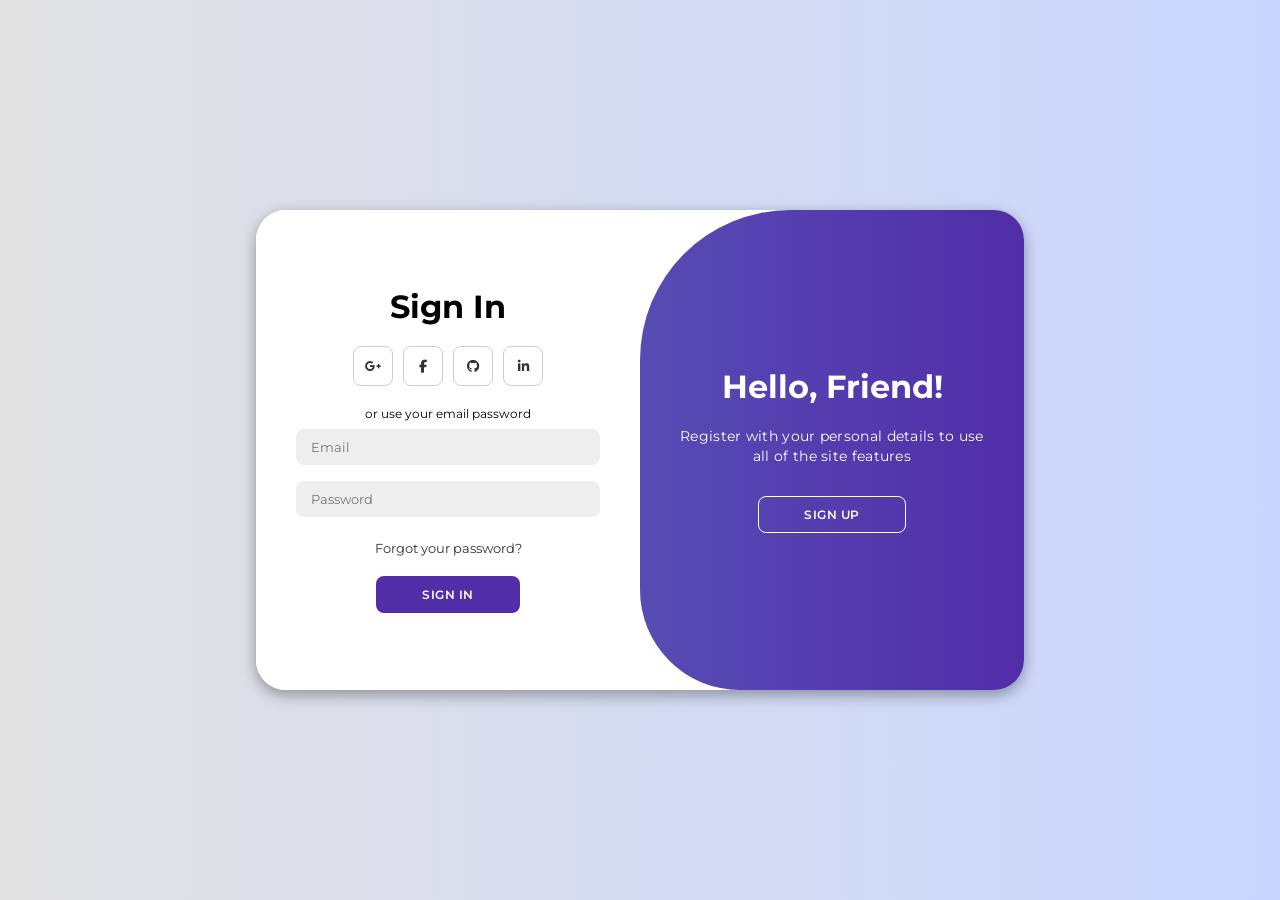
<file: templates/login.html>
<!DOCTYPE html>
<html lang="en">
<head>
    <meta charset="UTF-8">
    <meta name="viewport" content="width=device-width, initial-scale=1.0">
    <title>StyleSpectrum - Login</title>
    <link rel="stylesheet" href="https://cdnjs.cloudflare.com/ajax/libs/font-awesome/6.4.2/css/all.min.css">
    <link rel="stylesheet" href="../static/css/login.css">
</head>
<body>
    <div class="container" id="container">
        <div class="form-container sign-up">
            <form>
                <h1>Create Account</h1>
                <div class="social-icons">
                    <a href="#" class="icon"><i class="fa-brands fa-google-plus-g"></i></a>
                    <a href="#" class="icon"><i class="fa-brands fa-facebook-f"></i></a>
                    <a href="#" class="icon"><i class="fa-brands fa-github"></i></a>
                    <a href="#" class="icon"><i class="fa-brands fa-linkedin-in"></i></a>
                </div>
                <span>or use your email for registration</span>
                <input type="text" placeholder="Name">
                <input type="email" placeholder="Email">
                <input type="password" placeholder="Password">
                <button type="submit">Sign Up</button>
            </form>
        </div>
        <div class="form-container sign-in">
            <form>
                <h1>Sign In</h1>
                <div class="social-icons">
                    <a href="#" class="icon"><i class="fa-brands fa-google-plus-g"></i></a>
                    <a href="#" class="icon"><i class="fa-brands fa-facebook-f"></i></a>
                    <a href="#" class="icon"><i class="fa-brands fa-github"></i></a>
                    <a href="#" class="icon"><i class="fa-brands fa-linkedin-in"></i></a>
                </div>
                <span>or use your email password</span>
                <input type="email" placeholder="Email">
                <input type="password" placeholder="Password">
                <a href="#">Forgot your password?</a>
                <button type="submit">Sign In</button>
            </form>
        </div>
        <div class="toggle-container">
            <div class="toggle">
                <div class="toggle-panel toggle-left">
                    <h1>Welcome Back!</h1>
                    <p>Enter your personal details to use all of the site features</p>
                    <button class="hidden" id="login">Sign In</button>
                </div>
                <div class="toggle-panel toggle-right">
                    <h1>Hello, Friend!</h1>
                    <p>Register with your personal details to use all of the site features</p>
                    <button class="hidden" id="register">Sign Up</button>
                </div>
            </div>
        </div>
    </div>

    <script src="../static/js/login.js"></script>
</body>
</html>
</file>
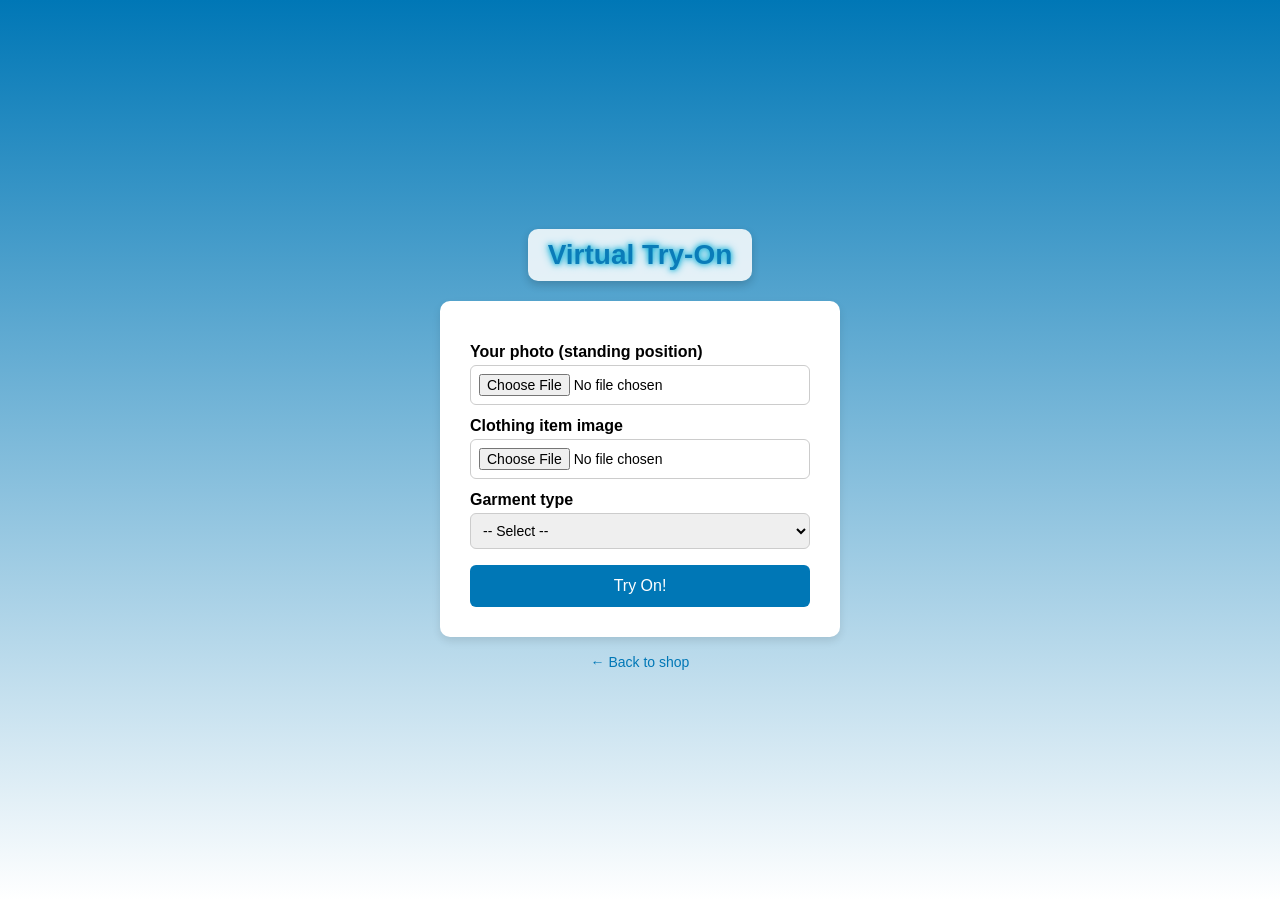
<file: templates/upload.html>
<!DOCTYPE html>
<html lang="en">
<head>
    <meta charset="UTF-8">
    <meta name="viewport" content="width=device-width, initial-scale=1.0">
    <title>StyleSpectrum - Try On</title>
    <style>
        * { margin: 0; padding: 0; box-sizing: border-box; }

        body {
            font-family: 'Segoe UI', Tahoma, Geneva, Verdana, sans-serif;
            background: linear-gradient(to bottom, #0077B6, #ffffff);
            display: flex;
            flex-direction: column;
            justify-content: center;
            align-items: center;
            min-height: 100vh;
            padding: 2rem;
        }

        h2 {
            background: white;
            opacity: 0.85;
            padding: 10px 20px;
            border-radius: 10px;
            box-shadow: 0 4px 8px rgba(0,0,0,0.2);
            font-size: 28px;
            font-weight: bold;
            color: #0077B6;
            text-shadow: 0 0 5px #00B4DB, 0 0 10px #00B4DB;
            margin-bottom: 20px;
        }

        form {
            background: white;
            padding: 30px;
            border-radius: 10px;
            box-shadow: 0 4px 8px rgba(0,0,0,0.1);
            width: 400px;
            max-width: 100%;
            animation: slideIn 0.5s ease-out forwards;
        }

        @keyframes slideIn {
            from { opacity: 0; transform: translateY(-20px); }
            to   { opacity: 1; transform: translateY(0); }
        }

        label {
            display: block;
            font-weight: bold;
            margin: 12px 0 4px;
        }

        input[type="file"],
        select {
            display: block;
            width: 100%;
            padding: 8px;
            margin-bottom: 8px;
            border: 1px solid #ccc;
            border-radius: 6px;
            font-size: 14px;
        }

        input[type="submit"] {
            display: block;
            width: 100%;
            padding: 12px;
            margin-top: 16px;
            background-color: #0077B6;
            color: white;
            border: none;
            border-radius: 6px;
            font-size: 16px;
            cursor: pointer;
            transition: background 0.3s ease;
        }

        input[type="submit"]:hover {
            background-color: #005f8d;
        }

        .back-link {
            margin-top: 16px;
            text-align: center;
        }

        .back-link a {
            color: #0077B6;
            text-decoration: none;
            font-size: 14px;
        }

        .back-link a:hover {
            text-decoration: underline;
        }
    </style>
</head>
<body>
    <h2>Virtual Try-On</h2>
    <form action="./upload.html" method="POST" enctype="multipart/form-data">
        <label for="model_image">Your photo (standing position)</label>
        <input type="file" id="model_image" name="model_image" accept="image/*" required>

        <label for="clothes_image">Clothing item image</label>
        <input type="file" id="clothes_image" name="clothes_image" accept="image/*" required>

        <label for="garment_type">Garment type</label>
        <select id="garment_type" name="garment_type" required>
            <option value="">-- Select --</option>
            <option value="upper_body">Upper body (shirt, jacket...)</option>
            <option value="lower_body">Lower body (pants, skirt...)</option>
        </select>

        <input type="submit" value="Try On!">
    </form>
    <div class="back-link">
        <a href="homw.html">&larr; Back to shop</a>
    </div>
</body>
</html>
</file>
<file: static/css/login.css>
@import url('https://fonts.googleapis.com/css2?family=Montserrat:wght@300;400;500;600;700&display=swap');

* {
    margin: 0;
    padding: 0;
    box-sizing: border-box;
    font-family: 'Montserrat', sans-serif;
}

body {
    background-color: #c9d6ff;
    background: linear-gradient(to right, #e2e2e2, #c9d6ff);
    display: flex;
    align-items: center;
    justify-content: center;
    flex-direction: column;
    height: 100vh;
}

.container {
    background-color: #fff;
    border-radius: 30px;
    box-shadow: 0 5px 15px rgba(0, 0, 0, 0.35);
    position: relative;
    overflow: hidden;
    width: 768px;
    max-width: 100%;
    min-height: 480px;
}

.container p {
    font-size: 14px;
    line-height: 20px;
    letter-spacing: 0.3px;
    margin: 20px 0;
}

.container span {
    font-size: 12px;
}

.container a {
    color: #333;
    font-size: 13px;
    text-decoration: none;
    margin: 15px 0 10px;
}

.container button {
    background-color: #512da8;
    color: #fff;
    font-size: 12px;
    padding: 10px 45px;
    border: 1px solid transparent;
    border-radius: 8px;
    font-weight: 600;
    letter-spacing: 0.5px;
    text-transform: uppercase;
    margin-top: 10px;
    cursor: pointer;
}

.container button.hidden {
    background-color: transparent;
    border-color: #fff;
}

.container form {
    background-color: #fff;
    display: flex;
    align-items: center;
    justify-content: center;
    flex-direction: column;
    padding: 0 40px;
    height: 100%;
}

.container input {
    background-color: #eee;
    border: none;
    margin: 8px 0;
    padding: 10px 15px;
    font-size: 13px;
    border-radius: 8px;
    width: 100%;
    outline: none;
}

.form-container {
    position: absolute;
    top: 0;
    height: 100%;
    transition: all 0.6s ease-in-out;
}

.sign-in {
    left: 0;
    width: 50%;
    z-index: 2;
}

.container.active .sign-in {
    transform: translateX(100%);
}

.sign-up {
    left: 0;
    width: 50%;
    opacity: 0;
    z-index: 1;
}

.container.active .sign-up {
    transform: translateX(100%);
    opacity: 1;
    z-index: 5;
    animation: move 0.6s;
}

@keyframes move {
    0%, 49.99% { opacity: 0; z-index: 1; }
    50%, 100%  { opacity: 1; z-index: 5; }
}

.social-icons {
    margin: 20px 0;
}

.social-icons a {
    border: 1px solid #ccc;
    border-radius: 20%;
    display: inline-flex;
    justify-content: center;
    align-items: center;
    margin: 0 3px;
    width: 40px;
    height: 40px;
}

.toggle-container {
    position: absolute;
    top: 0;
    left: 50%;
    width: 50%;
    height: 100%;
    overflow: hidden;
    transition: all 0.6s ease-in-out;
    border-radius: 150px 0 0 100px;
    z-index: 1000;
}

.container.active .toggle-container {
    transform: translateX(-100%);
    border-radius: 0 150px 100px 0;
}

.toggle {
    background: linear-gradient(to right, #5c6bc0, #512da8);
    color: #fff;
    position: relative;
    left: -100%;
    height: 100%;
    width: 200%;
    transform: translateX(0);
    transition: all 0.6s ease-in-out;
}

.container.active .toggle {
    transform: translateX(50%);
}

.toggle-panel {
    position: absolute;
    width: 50%;
    height: 100%;
    display: flex;
    align-items: center;
    justify-content: center;
    flex-direction: column;
    padding: 0 30px;
    text-align: center;
    top: 0;
    transition: all 0.6s ease-in-out;
}

.toggle-left {
    transform: translateX(-200%);
}

.container.active .toggle-left {
    transform: translateX(0);
}

.toggle-right {
    right: 0;
    transform: translateX(0);
}

.container.active .toggle-right {
    transform: translateX(200%);
}
</file>
